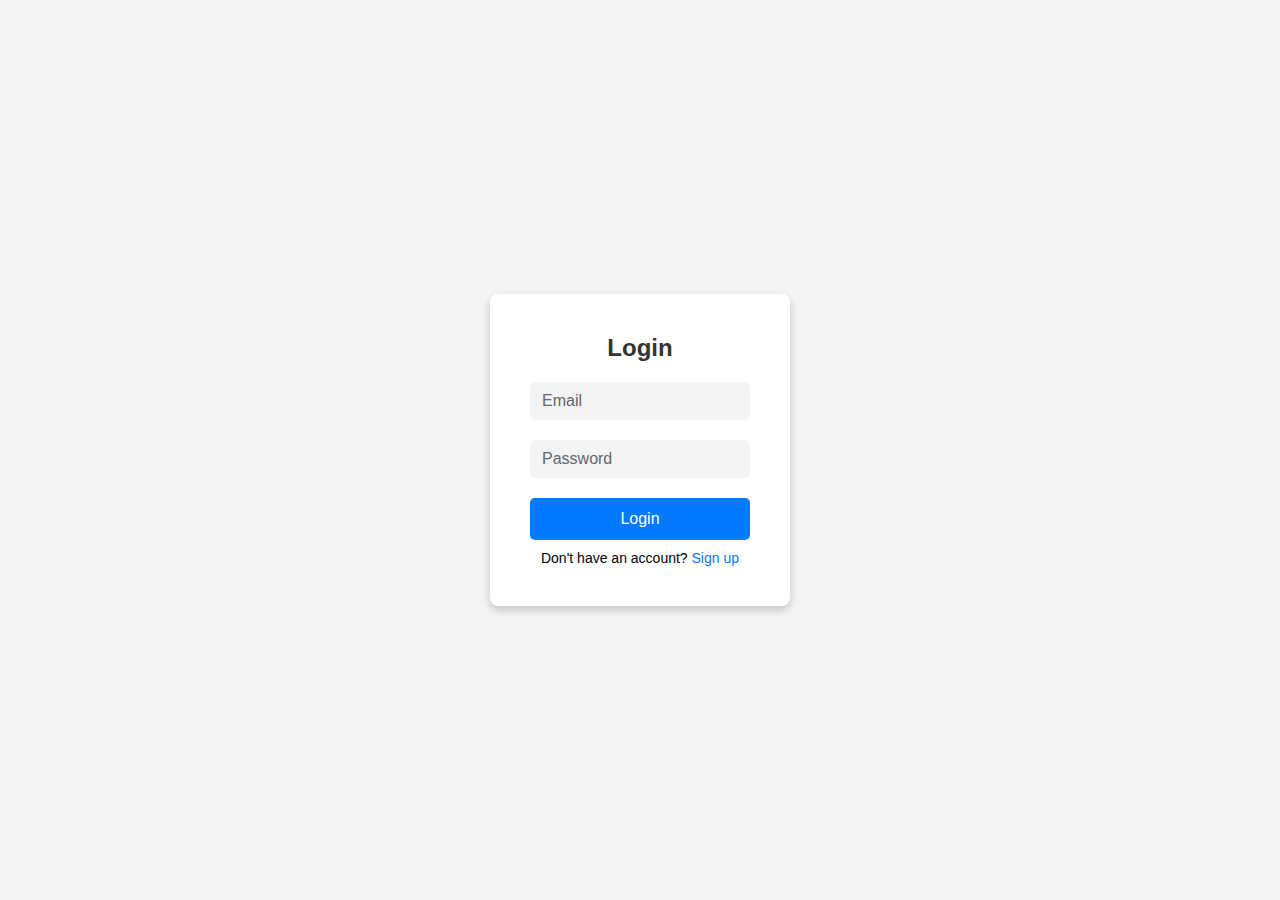
<file: public/index.html>
<!DOCTYPE html>
<html lang="en">
<head>
    <meta charset="UTF-8">
    <meta name="viewport" content="width=device-width, initial-scale=1.0">
    <title>Document</title>
    <link rel="stylesheet" href="login.css">
</head>
<body>
    
<!-- <div class="container-fluid">
    <div class="container">
        <form action="">


<input type="text" name="" id="email"><br>
<input type="password" name="" id="password"> <br>
<button id="login-btn"> login </button>
<button id="signup-btn">sign-up</button>

        </form>
    </div>
</div> -->




  <div class="form-container">
    <div class="form-box">
      <h2>Login</h2>
      <form>
        <div class="input-box">
          <input type="email" required>
          <label>Email</label>
        </div>
        <div class="input-box">
          <input type="password" required>
          <label>Password</label>
        </div>
        <button type="submit">Login</button>
        <p class="switch">Don't have an account? <a href="./sign-up.html">Sign up</a></p>
      </form>
    </div>



</body>
</html>
</file>
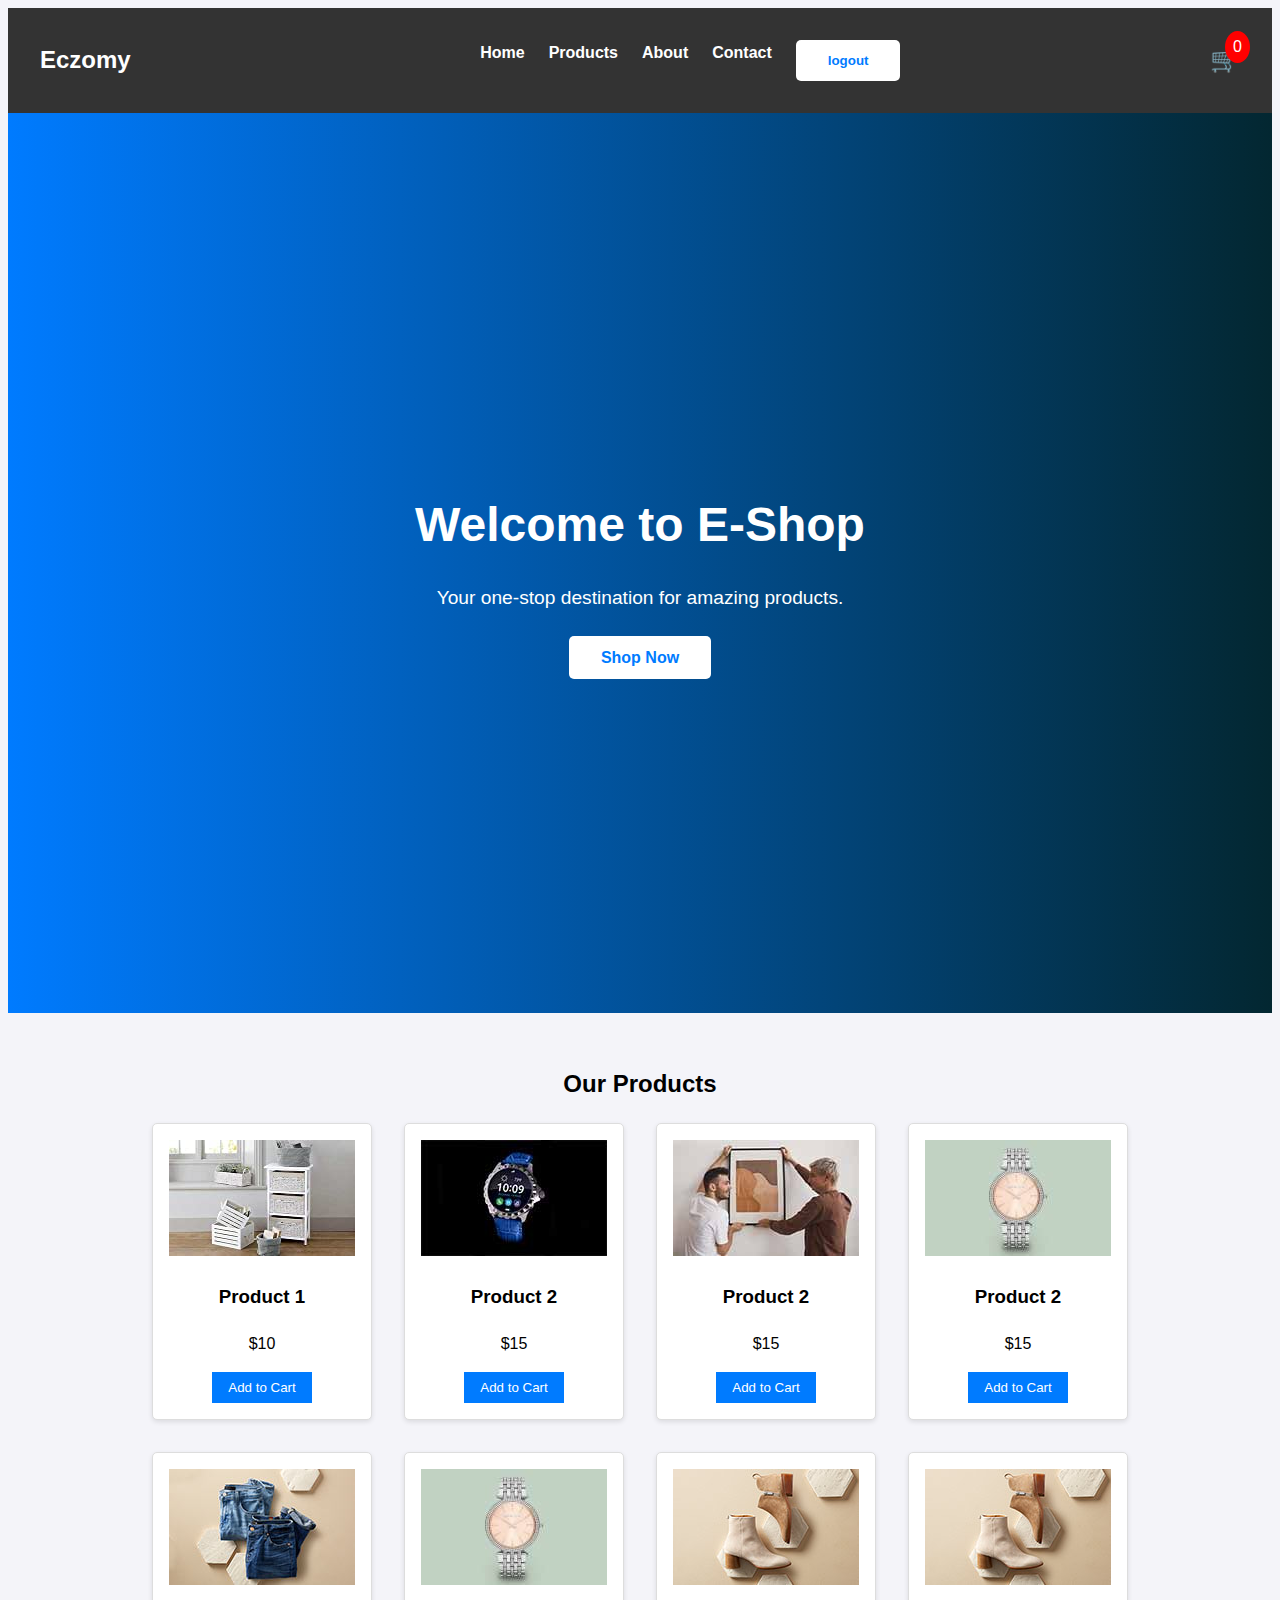
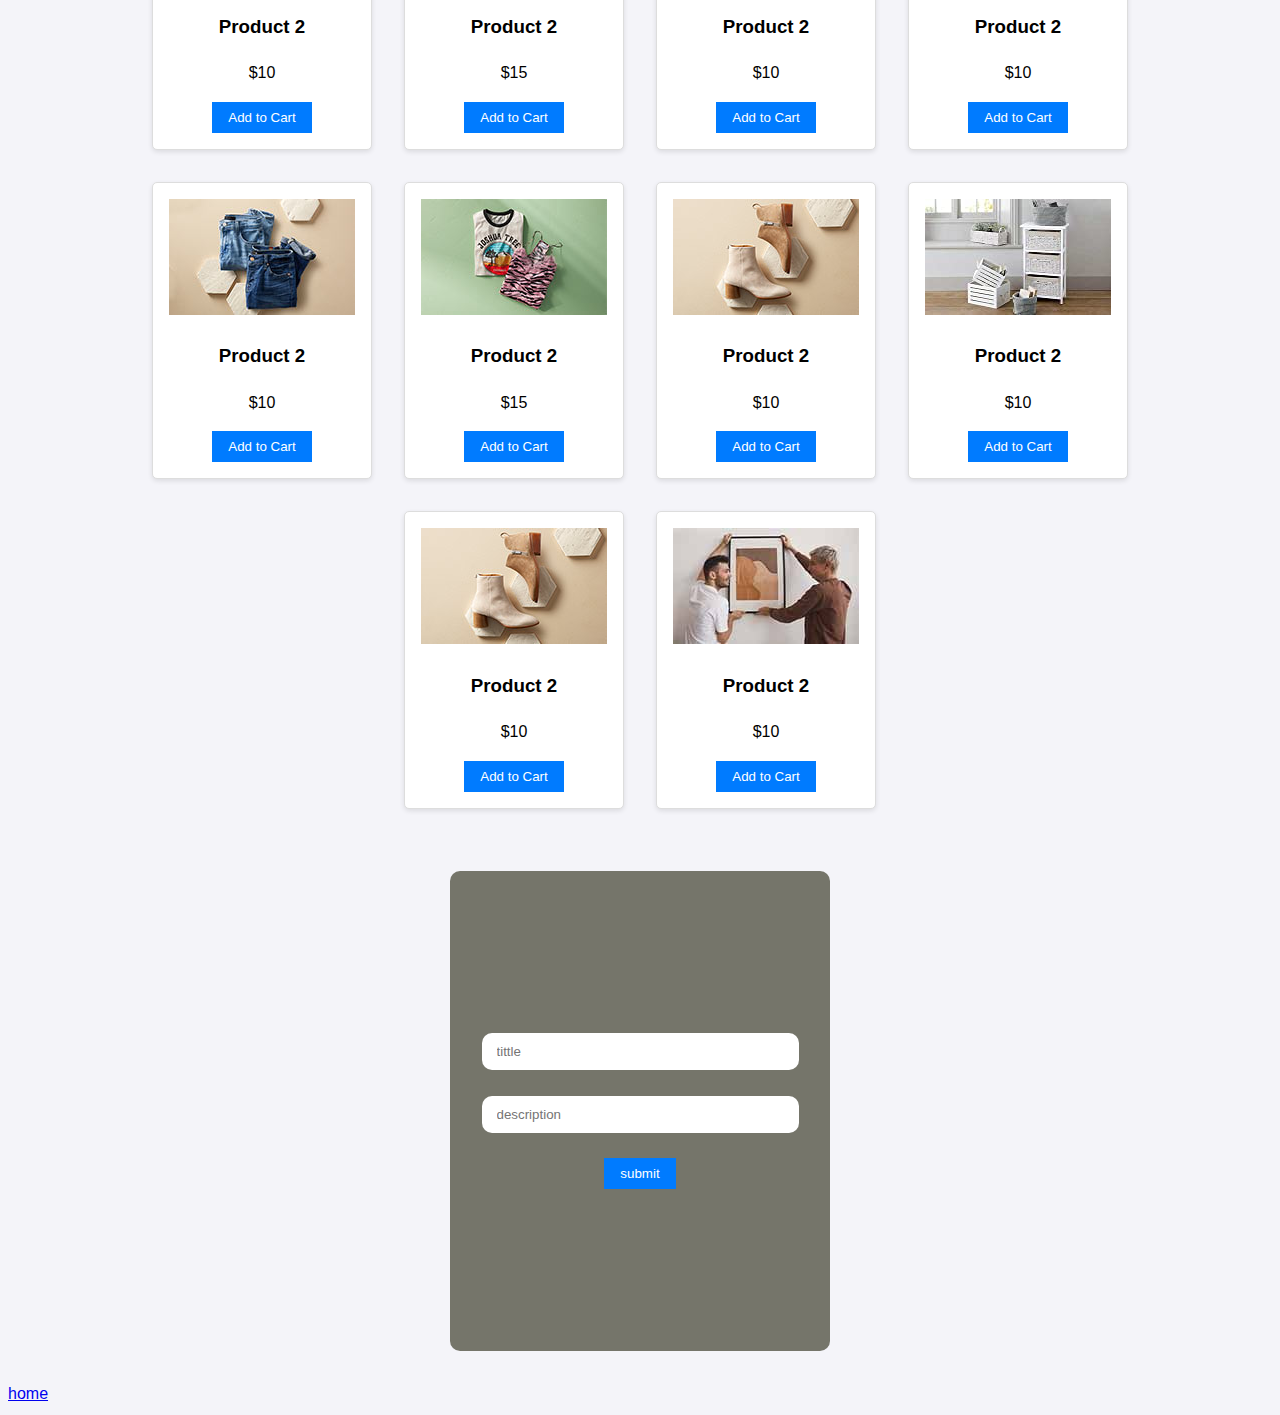
<file: main.html>
<!DOCTYPE html>
<html lang="en">

<head>
    <meta charset="UTF-8">
    <meta name="viewport" content="width=device-width, initial-scale=1.0">
    <title>Eczomy</title>
    <link rel="stylesheet" href="main.css">
</head>

<body>
    <!-- Navbar -->
    <nav class="navbar">
        <div class="logo">Eczomy</div>
        <div class="hamburger" id="hamburger">
            &#9776;
        </div>
        <ul class="nav-links" id="nav-links">
            <li><a href="#home">Home</a></li>
            <li><a href="#products">Products</a></li>
            <li><a href="#about">About</a></li>
            <li><a href="#contact">Contact</a></li>
            <button class="btn btn-outline-success" type="submit" id="logout-btn">logout</button>

        </ul>

        <div class="cart-icon" id="cart-icon">
            <span id="cart-count">0</span> 🛒

        </div>

    </nav>

    <!-- Landing Page Section -->
    <section id="home" class="landing">
        <div class="landing-content">
            <!-- <a href ="./index.html">login</a>
            <h1>Welcome, <span id="displayUserName"></span>!</h1>
             -->

            <h1>Welcome to E-Shop</h1>
            <p>Your one-stop destination for amazing products.</p>
            <a href="#products" class="btn">Shop Now</a>
        </div>
    </section>

    <!-- Products Section -->
    <section id="products" class="products-section">
        <h2>Our Products</h2>
        <div class="products">
            <div class="product">
                <img src="./images/home-storage.jpg" alt="Product 1">
                <h3>Product 1</h3>
                <p>$10</p>
                <button class="add-to-cart" data-id="1" data-name="Product 1" data-price="10">Add to Cart</button>
            </div>
            <div class="product">
                <img src="./images/boys-watch.jpg" alt="Product 2">
                <h3>Product 2</h3>
                <p>$15</p>
                <button class="add-to-cart" data-id="2" data-name="Product 2" data-price="15">Add to Cart</button>
            </div>
            <div class="product">
                <img src="./images/home-decor.jpg" alt="Product 2">
                <h3>Product 2</h3>
                <p>$15</p>
                <button class="add-to-cart" data-id="2" data-name="Product 2" data-price="15">Add to Cart</button>
            </div>
            <div class="product">
                <img src="./images/women-watch.jpg" alt="Product 2">
                <h3>Product 2</h3>
                <p>$15</p>
                <button class="add-to-cart" data-id="2" data-name="Product 2" data-price="15">Add to Cart</button>
            </div>
            <div class="product">
                <img src="./images/a-jeans.jpg" alt="Product 2">
                <h3>Product 2</h3>
                <p>$10</p>
                <button class="add-to-cart" data-id="2" data-name="Product 2" data-price="15">Add to Cart</button>
            </div>
            <div class="product">
                <img src="./images/women-watch.jpg" alt="Product 2">
                <h3>Product 2</h3>
                <p>$15</p>
                <button class="add-to-cart" data-id="2" data-name="Product 2" data-price="15">Add to Cart</button>
            </div>
            <div class="product">
                <img src="./images/a-shoes.jpg" alt="Product 2">
                <h3>Product 2</h3>
                <p>$10</p>
                <button class="add-to-cart" data-id="2" data-name="Product 2" data-price="15">Add to Cart</button>
            </div>
            <div class="product">
                <img src="./images/a-shoes.jpg " alt="Product 2">
                <h3>Product 2</h3>
                <p>$10</p>
                <button class="add-to-cart" data-id="2" data-name="Product 2" data-price="15">Add to Cart</button>
            </div>
            <div class="product">
                <img src="./images/a-jeans.jpg" alt="Product 2">
                <h3>Product 2</h3>
                <p>$10</p>
                <button class="add-to-cart" data-id="2" data-name="Product 2" data-price="15">Add to Cart</button>
            </div>
            <div class="product">
                <img src="./images/kid-shirt.jpg" alt="Product 2">
                <h3>Product 2</h3>
                <p>$15</p>
                <button class="add-to-cart" data-id="2" data-name="Product 2" data-price="15">Add to Cart</button>
            </div>
            <div class="product">
                <img src="./images/a-shoes.jpg " alt="Product 2">
                <h3>Product 2</h3>
                <p>$10</p>
                <button class="add-to-cart" data-id="2" data-name="Product 2" data-price="15">Add to Cart</button>
            </div>
            <div class="product">
                <img src="./images/home-storage.jpg" alt="Product 2">
                <h3>Product 2</h3>
                <p>$10</p>
                <button class="add-to-cart" data-id="2" data-name="Product 2" data-price="15">Add to Cart</button>
            </div>
            <div class="product">
                <img src="./images/a-shoes.jpg " alt="Product 2">
                <h3>Product 2</h3>
                <p>$10</p>
                <button class="add-to-cart" data-id="2" data-name="Product 2" data-price="15">Add to Cart</button>
            </div>
            <div class="product">
                <img src="./images/home-decor.jpg" alt="Product 2">
                <h3>Product 2</h3>
                <p>$10</p>
                <button class="add-to-cart" data-id="2" data-name="Product 2" data-price="15">Add to Cart</button>
            </div>

        </div>
    </section>

    <!-- Cart Panel -->
    <div class="cart-panel" id="cart-panel">
        <div class="cart-header">
            <h2>Your Cart</h2>
            <button id="close-cart">✖</button>
        </div>
        <div class="cart-items" id="cart-items"></div>
        <div class="cart-footer">
            <strong>Total: $<span id="cart-total">0</span></strong>
        </div>
    </div>

    <div class="container">
        <form id="form" style="margin: 30px;">
            <input type="text" name="" id="tittle" placeholder="tittle"><br>
            <input type="text" name="" id="description" placeholder="description"><br>
            <button type="submit">submit</button>
        </form>
    </div>

    <a href="./home.html">home</a>
    <script type="module" src="./home.js"></script>
    <script type="module" src="./script.js"></script>
    <!-- <script type="module" src="./config.js"></script> -->

    <!-- <script type="module" src="./login.js"></script> -->



</body>

</html>
</file>
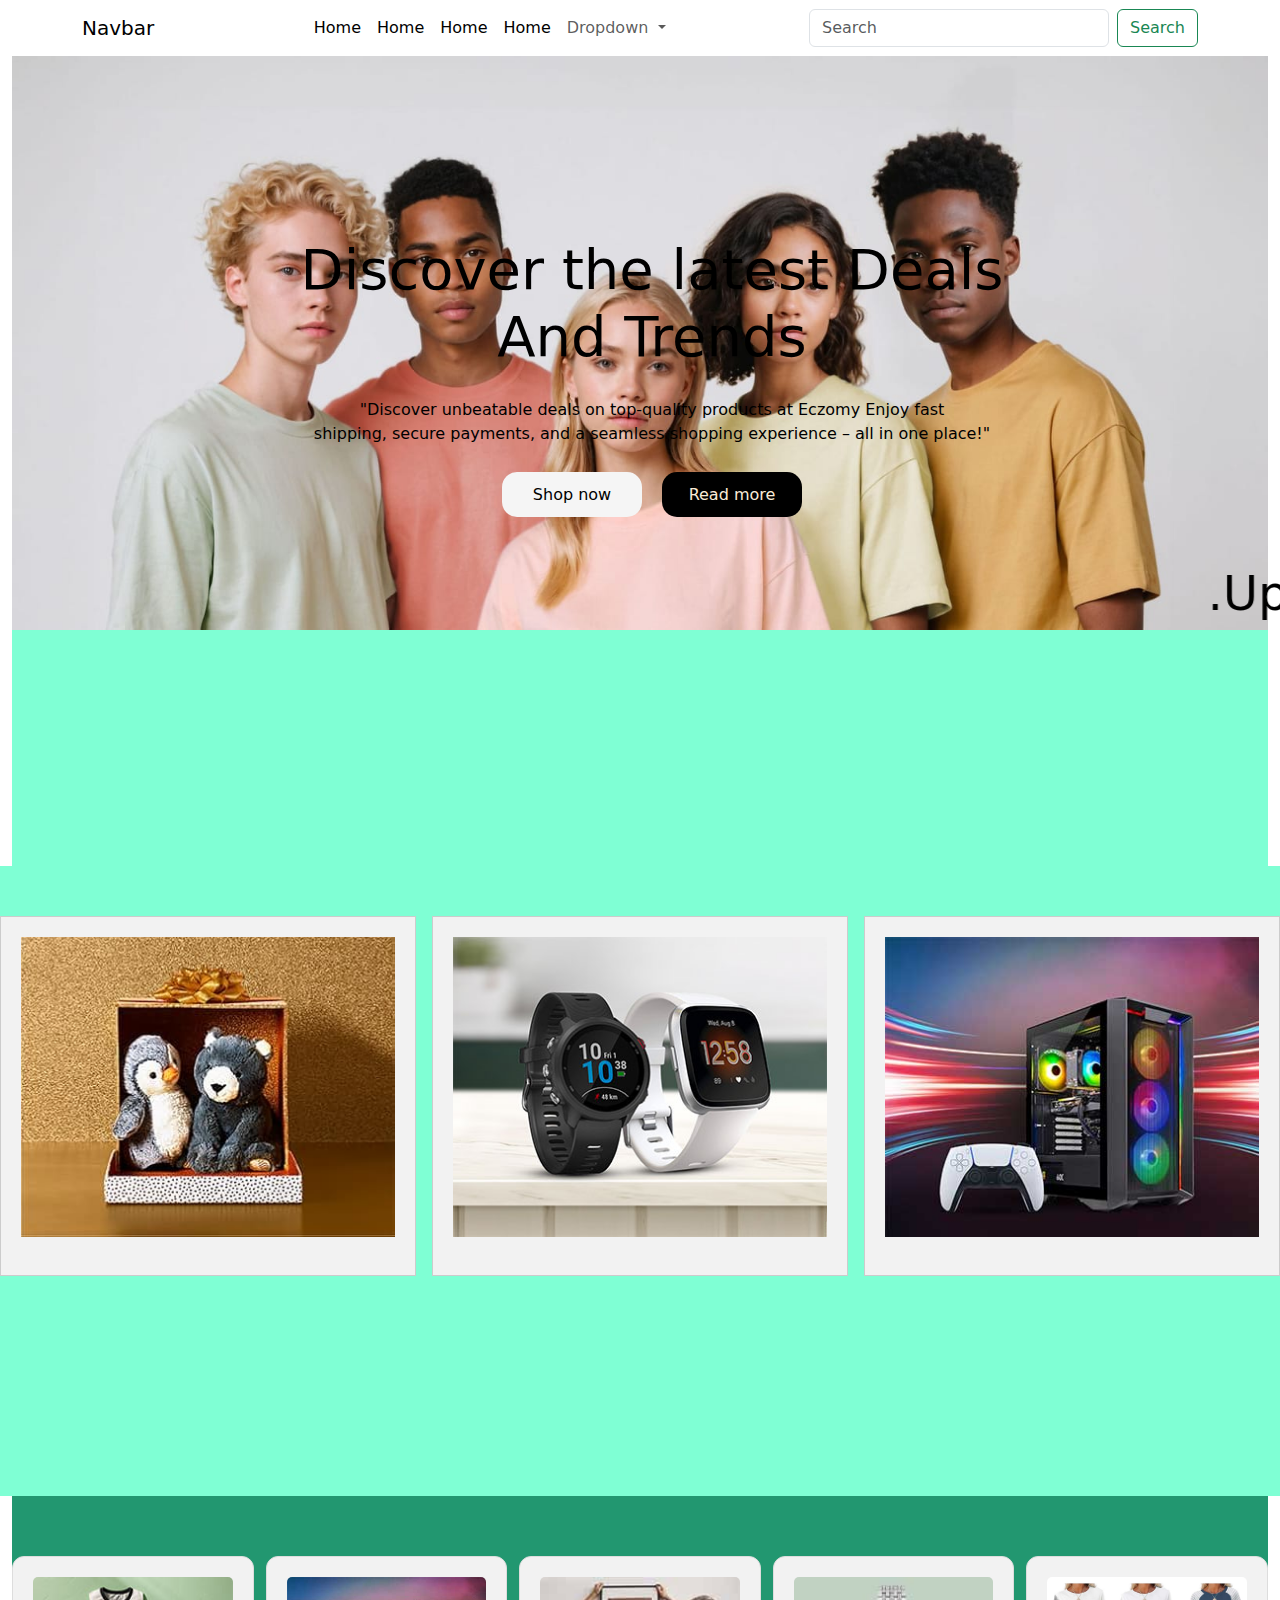
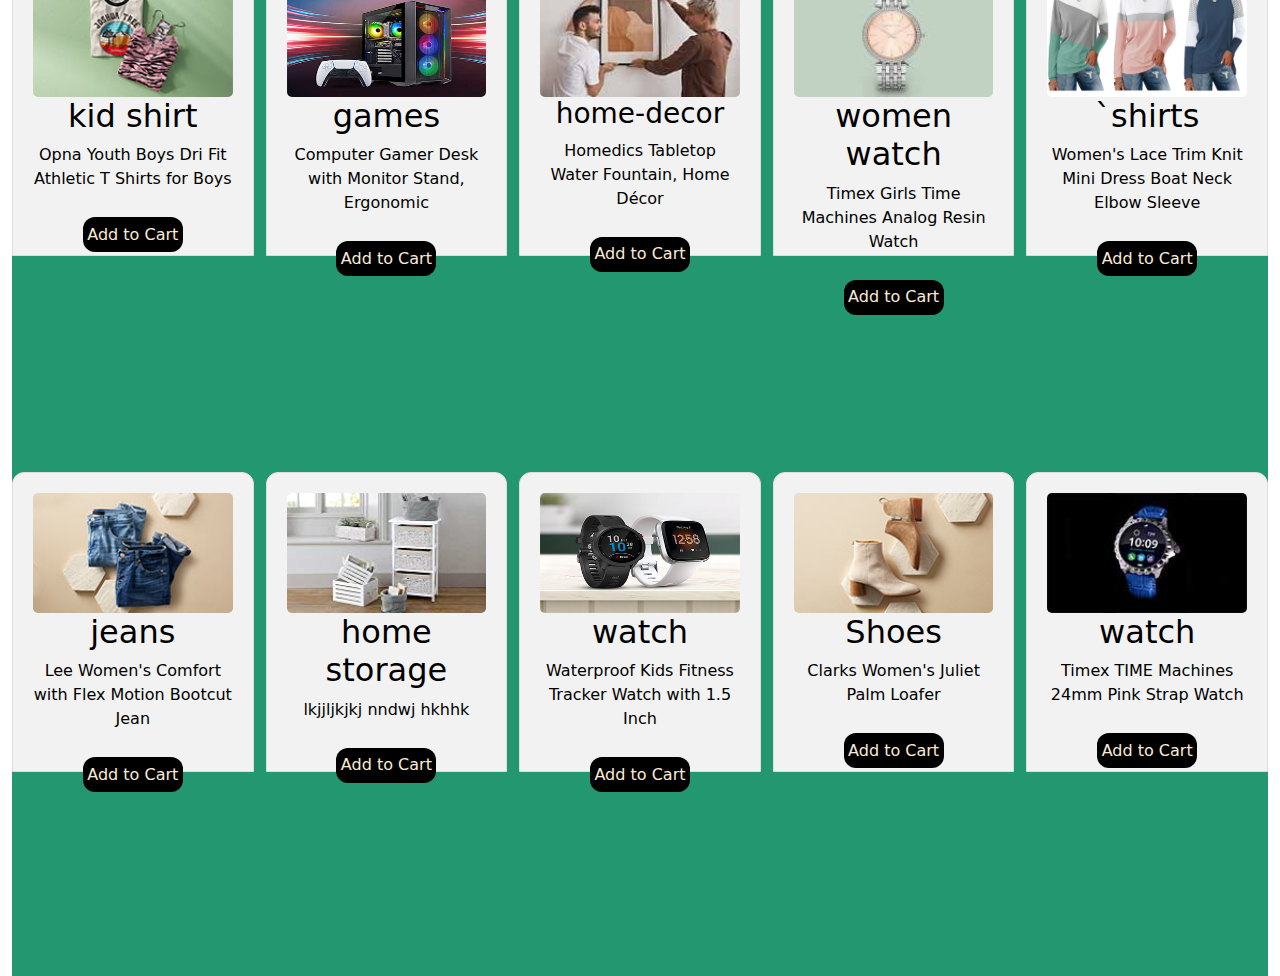
<file: public/home.html>
<!DOCTYPE html>
<html lang="en">

<head>
  <meta charset="UTF-8">
  <meta name="viewport" content="width=device-width, initial-scale=1.0">
  <title>Document</title>
  <link rel="stylesheet" href="./bootstrap-5.3.3-dist/css/bootstrap.min.css">
  <link rel="stylesheet" href="style.css">
  <!-- <link rel="stylesheet" href="./login.css"> -->
</head>

<body>
  <!-- //NAVBAR START
 -->
  <div class="container-fluid">
    <div class="container">

      <nav class="navbar navbar-expand-lg bg-body-dark">
        <!-- <div class="container-fluid"> -->
        <a class="navbar-brand" href="#">Navbar</a>
        <button class="navbar-toggler" type="button" data-bs-toggle="collapse" data-bs-target="#navbarSupportedContent"
          aria-controls="navbarSupportedContent" aria-expanded="false" aria-label="Toggle navigation">
          <span class="navbar-toggler-icon"></span>
        </button>
        <div class="collapse navbar-collapse" id="navbarSupportedContent">
          <ul class="navbar-nav me-auto ms-auto mb-2 mb-lg-0">
            <li class="nav-item ">
              <a class="nav-link active" aria-current="page" href="#">Home</a>
            </li>
            <li class="nav-item ">
              <a class="nav-link active" aria-current="page" href="#">Home</a>
            </li>
            <li class="nav-item ">
              <a class="nav-link active" aria-current="page" href="#">Home</a>
            </li>
            <li class="nav-item ">
              <a class="nav-link active" aria-current="page" href="#">Home</a>
            </li>

            <li class="nav-item dropdown">
              <a class="nav-link dropdown-toggle" href="#" role="button" data-bs-toggle="dropdown"
                aria-expanded="false">
                Dropdown
              </a>
              <ul class="dropdown-menu">
                <li><a class="dropdown-item" href="#">Action</a></li>
                <li><a class="dropdown-item" href="#">Another action</a></li>
                <li>
                  <hr class="dropdown-divider">hhjkjl
                </li>
                <li><a class="dropdown-item" href="#">Something else here</a></li>
              </ul>
            </li>
          </ul>
          <form class="d-flex" role="search">
            <input class="form-control me-2" type="search" placeholder="Search" aria-label="Search">
            <button class="btn btn-outline-success" type="submit">Search</button>
          </form>
        </div>
    </div>
    </nav>


  </div>


  <!-- //NAVBAR END -->


  <!-- LANDING PAGE TEXT CONTENT START -->
  <div class="container-fluid">

    <div class="container-first">
      <div class="caption">
        <h1>Discover the latest Deals <br> And Trends</h1>
        <p>"Discover unbeatable deals on top-quality products at Eczomy Enjoy fast <br>
          shipping, secure payments, and a seamless shopping experience – all in one place!"</p>
        <button id="shop-now" style="background-color: whitesmoke; color: black;">Shop now</button><button
          id="read-more">Read more </button>
        <marquee scrollamount="10"> .Up to 70% off .Shop Sale. .Up to 70% off .Shop Sale..Up to 70% off .Shop Sale.
        </marquee>
      </div>
    </div>

  </div>

  <!-- LANDING PAGE TEXT CONTENT END -->

  <!-- /*<<<<<<<<<<<<<<<<<<<<<<<<<<<<<<, second  section  k cards ki html start */ -->

  <div class="container-sec">
    <div class="card-sec"><img src="./images/toys.jpg" alt=""></div>
    <div class="card-sec"><img src="./images/watch.jpg" alt=""></div>
    <div class="card-sec"><img src="./images/game.jpg" alt=""></div>
    <!-- <div class="card-sec"><img src="./images/4th.jpg" alt=""></div> -->
  </div>


  <!-- /*<<<<<<<<<<<<<<<<<<<<<<<<<<<<<<, second  section  k cards ki html end */ -->


  <!-- <h2 id="best">Best Sellers in Clothing, Shoes & Jewelry</h2> -->

  <div class="container-fluid">
    <div class="shopping-container">
      <div class="shopping-card">
        <div class="main">
          <div class="image"><img src="./images/kid-shirt.jpg" alt=""></div>
          <div class="tittle">
            <h2>kid shirt</h2>
            <p>Opna Youth Boys Dri Fit Athletic T Shirts for Boys</p><button id="add-to-cart-btn">Add to Cart</button>
          </div>
        </div>
      </div>



      <div class="shopping-card">
        <div class="main">
          <div class="image"><img src="./images/game.jpg" alt=""></div>
          <div class="tittle">
            <h2>games</h2>
            <p>
              Computer Gamer Desk with Monitor Stand, Ergonomic </p><button id="add-to-cart-btn">Add to Cart</button>
          </div>
        </div>
      </div>
      <div class="shopping-card">
        <div class="main">
          <div class="image"><img src="./images/home-decor.jpg" alt=""></div>
          <div class="tittle">
            <h3>home-decor</h3>
            <p>Homedics Tabletop Water Fountain, Home Décor </p><button id="add-to-cart-btn">Add to Cart</button>
          </div>
        </div>
      </div>
      <div class="shopping-card">
        <div class="main">
          <div class="image"><img src="./images/women-watch.jpg" alt=""></div>
          <div class="tittle">
            <h2> women watch</h2>
            <p>Timex Girls Time Machines Analog Resin Watch</p><button id="add-to-cart-btn">Add to Cart</button>
          </div>
        </div>
      </div>
      <div class="shopping-card">
        <div class="main">
          <div class="image"><img src="./images/shirt.jpg" alt=""></div>
          <div class="tittle">
            <h2>`shirts</h2>
            <p> Women's Lace Trim Knit Mini Dress Boat Neck Elbow Sleeve </p><button id="add-to-cart-btn">Add to
              Cart</button>
          </div>
        </div>
      </div>
      <div class="shopping-card">
        <div class="main">
          <div class="image"><img src="./images/a-jeans.jpg" alt=""></div>
          <div class="tittle">
            <h2>jeans</h2>
            <p>Lee Women's Comfort with Flex Motion Bootcut Jean</p><button id="add-to-cart-btn">Add to
              Cart</button>
          </div>
        </div>
      </div>
      <div class="shopping-card">
        <div class="main">
          <div class="image"><img src="./images/home-storage.jpg" alt=""></div>
          <div class="tittle">
            <h2>home storage</h2>
            <p>lkjjljkjkj nndwj hkhhk</p><button id="add-to-cart-btn">Add to Cart</button>
          </div>
        </div>
      </div>
      <div class="shopping-card">
        <div class="main">
          <div class="image"><img src="./images/watch.jpg" alt=""></div>
          <div class="tittle">
            <h2>watch</h2>
            <p>Waterproof Kids Fitness Tracker Watch with 1.5 Inch</p><button id="add-to-cart-btn">Add to Cart</button>
          </div>
        </div>
      </div>
      <div class="shopping-card">
        <div class="main">
          <div class="image"><img src="./images/a-shoes.jpg" alt=""></div>
          <div class="tittle">
            <h2>Shoes</h2>
            <p>Clarks Women's Juliet Palm Loafer</p><button id="add-to-cart-btn">Add to Cart</button>
          </div>
        </div>
      </div>

      <div class="shopping-card">
        <div class="main">
          <div class="image"><img src="./images/boys-watch.jpg" alt=""></div>
          <div class="tittle">
            <h2>watch</h2>
            <p>Timex TIME Machines 24mm Pink Strap Watch</p><button id="add-to-cart-btn">Add to Cart</button>
          </div>
        </div>
      </div>

    </div>
  </div>
  <script src="./bootstrap-5.3.3-dist/js/bootstrap.min.js"></script>



  <!-- <script type="module" src="./firebase.js"></script>
  <script type="module" src="./script.js"></script>
<script src="./register.js"></script> -->
</body>

</html>
</file>
<file: public/login.css>
/* * {
    box-sizing: border-box;
    margin: 0;
    padding: 0;
    font-family: Arial, sans-serif;
}

.container {
    background-color: black;
    height: 100vh;
    width: 100%;
    display: flex;
    justify-content: center;
    align-items: center;

}

form {
    height: 70vh;
    width: 50%;
    text-align: center;
    padding-top: 50px;
    background-color: #ffffff;
    padding: 40px;
    border-radius: 8px;
    box-shadow: 0 4px 8px rgba(0, 0, 0, 0.2);

}

input {
    background-color: rgb(83, 65, 42);
    height: 40px;
    width: 50%;
    text-align: center;
    border-radius: 5px;
    border: none;
    margin: 20px;

}

 */




* {
    box-sizing: border-box;
    margin: 0;
    padding: 0;
    font-family: Arial, sans-serif;
  }
  
  body {
    display: flex;
    align-items: center;
    justify-content: center;
    min-height: 100vh;
    background-color: #f3f4f6;
  }
  
  .form-container {
    display: flex;
    gap: 30px;
    padding: 20px;
  }
  
  .form-box {
    background-color: #ffffff;
    padding: 40px;
    border-radius: 8px;
    box-shadow: 0 4px 8px rgba(0, 0, 0, 0.2);
    width: 300px;
  }
  
  h2 {
    margin-bottom: 20px;
    font-size: 24px;
    color: #333;
    text-align: center;
  }
  
  .input-box {
    position: relative;
    margin-bottom: 20px;
  }
  
  .input-box input {
    width: 100%;
    padding: 10px;
    font-size: 16px;
    background: #f3f4f6;
    border: none;
    border-radius: 5px;
    outline: none;
  }
  
  .input-box label {
    position: absolute;
    top: 10px;
    left: 12px;
    color: #666;
    pointer-events: none;
    transition: 0.3s;
  }
  
  .input-box input:focus + label,
  .input-box input:valid + label {
    top: -10px;
    left: 8px;
    font-size: 12px;
    color: #333;
  }
  
  button {
    width: 100%;
    padding: 12px;
    font-size: 16px;
    color: #ffffff;
    background-color: #007bff;
    border: none;
    border-radius: 5px;
    cursor: pointer;
    transition: 0.3s;
  }
  
  button:hover {
    background-color: #0056b3;
  }
  
  .switch {
    text-align: center;
    margin-top: 10px;
    font-size: 14px;
  }
  
  .switch a {
    color: #007bff;
    text-decoration: none;
  }
  
  .switch a:hover {
    text-decoration: underline;
  }
</file>
<file: public/style.css>
* {
    margin: 0px;
    padding: 0px;
    box-sizing: border-box;
color: black;
}
body{
        /* background-color: rgb(5, 5, 26); */

}
.container-first {
    height: 90vh;
    width: 100%;
    background-color: aquamarine;
    /* background-image: url(./images/2.avif); */

    background-image: url(./images/group-pic.jpg);
    background-repeat: no-repeat;
    background-size:100% auto;

/* background-size:100% auto; */
    /* overflow: hidden; */
    /* display: flex;
    justify-content: center;
    align-items: center; */
}

body::-webkit-scrollbar {

    display: none;

}

.form-control {
    width: 300px !important;
}



.caption {
    width: 100%;
    text-align: center;
    height: 60vh;
    position: absolute;
    /* background-color: rgb(231, 170, 170); */
    padding-top: 180px;

}

.caption h1 {
    font-size: 3.5rem;
}

marquee {
    font-size: 3rem;
    padding-top: 30px;
}

.caption p {
    padding-top: 20px;

}


#shop-now,
#read-more {
    background-color: black;
    height: 45px;
    width: 140px;
    color: antiquewhite;
    border-radius: 15px;
    margin: 10px;
    border: none;
    transition: 1.2s;
}

#read-more:hover {
    background-color: white;
    color: black;
}
.image{
    /* background-color: rgb(134, 81, 15); */
    height: 120px;
}
.image img{
    height: 100%;
    border-radius: 5px;

    width: 100%;
}
#add-to-cart-btn{
    background-color: black;
    height: 35px;
    width: 100px;
    color: antiquewhite;
    border-radius: 12px;
    margin: 10px;
    border: none;
    transition: 1.2s;

}

/* extra small mobhile  */

/* ////////////////////

media queries ;;;;
''''''''
';;;;;;;;;;;;;;;;;;;;;;
;;;;;;;;;;;;;;;;;;;;;; */

@media only screen and (max-width : 321px) {
    .caption {
        width: 100%;
        height: 60vh;
        padding-top: 10px;
        /* background-color: rgb(117, 27, 27); */


    }
    .caption h1 {
        font-size: 1rem;
    }
    
    marquee {
        font-size: 1rem;
        padding-top: 30px;
    }
    
    .caption p {
        padding-top: 5px;
        font-size: 10px;
        padding: 0px 30px 0px 30px;

    
    }
    #shop-now,
    #read-more {
        height: 25px;
        width: 90px;
        margin: 10px;
    }
    .container-first {
        height: 90vh;
        width: 100%;
        background-color: rgb(223, 250, 124);
        background-image: url(./images/group-pic.jpg);
        background-repeat: no-repeat;
        background-size: cover;
        /* overflow: hidden; */
        display: flex;
        justify-content: center;
        align-items: center;
    }
    
}
/* small mobhile  */

@media only screen and (min-width : 321px)  and  (max-width : 479px){
    .caption {
        width: 100%;
        height: 40vh;
        padding-top: 35px !important;
        /* background-color: rgb(117, 27, 27); */


    }
    .caption h1 {
        font-size: 1.3rem;
    }
    
    marquee {
        font-size: 1rem;
        padding-top: 30px;
    }
    
    .caption p {
        padding-top: 5px;
        font-size: 10px;
        padding: 0px 50px 0px 50px;

    
    }
    .shopping-container {
        display: grid;
         background-color: rgb(255, 0, 255);
         margin-top: 95vh;
         height: 240vh !important;
      }
      /* .shopping-card {
        padding: 20px;
        background-color: #f2f2f2;
        border: 1px solid #ddd;
        text-align: center;
        height: 30px;
        width: 50px;
    
      } */ */
     */
/* #best{
    margin-top: 400vh !important;
}     */
    #shop-now,
    #read-more {
        height: 25px;
        width: 90px;
        margin: 10px;
    }
    .container-first {
        height: 50vh;
        width: 100%;
        background-color: aquamarine;
        display: flex;
        justify-content: center;
        align-items: center;
    }
    
}

/* cards css starrt  */
.shopping-container {
    display: grid;
    gap: 12px;
     padding-top: 60px;
     background-color: rgb(34, 151, 112);
     /* margin-right: 50px; */
     /* justify-content: space-around; */
     height: 120vh;

  }
  .shopping-card {
    padding: 20px;
    background-color: #f2f2f2;
    border: 1px solid #ddd;
    text-align: center;
    height: 300px;
    /* width: 250px; */
    border-top-left-radius: 12px;
    border-top-right-radius: 12px;

  }
  
  /* Small screens */
  @media (max-width: 600px) {
    .shopping-container {
      grid-template-columns: repeat(2, 1fr);
    }
  }
  
  /* Medium screens */
  @media (min-width: 601px) and (max-width: 1024px) {
    .shopping-container {
      grid-template-columns: repeat(3, 1fr);
    }
  }
  
  /* Large screens */
  @media (min-width: 1025px) {
    .shopping-container {
      grid-template-columns: repeat(5, 1fr);
    }
  }
  
  /*   third cards css END  */


  /*<<<<<<<<<<<<<<<<<<<<<<<<<<<<<<, second  section  k cards ki css STRAT */




  .container-sec {
    display: grid;
    gap: 1rem;
    padding-top: 50px;
    background-color: aquamarine;
    height: 70vh;
  }
  
  .card-sec{
    background-color: #f2f2f2;
    border: 1px solid #ccc;
    padding: 20px;
    text-align: center;
    font-size: 1.2rem;
    height: 360px;

  }
  .card-sec img{
width: 100%;
/* object-fit: fill; */
/* object-fit: cover; */
  }
  
  /* Default view: Small screens (show only 1 card per row) */
  @media (max-width: 576px) {
    .container-sec {
        grid-template-columns: 1fr;
    }
  }
  
  /* Medium screens (show 3 cards per row) */
  @media (min-width: 577px) and (max-width: 992px) {
    .container-sec {
        grid-template-columns: repeat(3, 1fr);
    }
  }
  
  /* Large screens (show 4 cards per row) */
  @media (min-width: 993px) {
    .container-sec {
        grid-template-columns: repeat(3, 1fr);
    }
  }
  
    /*<<<<<<<<<<<<<<<<<<<<<<<<<<<<<<, second  section  k cards ki css END  */
</file>
<file: main.css>
Reset CSS * {
    margin: 0;
    padding: 0;
    box-sizing: border-box;
}

body {
    font-family: Arial, sans-serif;
    line-height: 1.6;
    background: #f4f4f9;
    overflow-x: hidden;
}

/* Navbar */
.navbar {
    display: flex;
    justify-content: space-between;
    align-items: center;
    padding: 1rem 2rem;
    background: #f3e3e3;
    color: #fff;
    position: sticky;
    top: 0;
    z-index: 1000;
}

.navbar .logo {
    font-size: 1.5rem;
    font-weight: bold;
}

.nav-links {
    list-style: none;
    display: flex;
    gap: 1.5rem;
}

.nav-links li {
    display: inline;
}

.nav-links a {
    text-decoration: none;
    color: #fff;
    font-weight: bold;
    transition: color 0.3s;
}

.nav-links a:hover {
    color: #007bff;
}

.cart-icon {
    position: relative;
    font-size: 1.5rem;
    cursor: pointer;
}

#cart-count {
    background: red;
    color: white;
    font-size: 1rem;
    padding: 0.2rem 0.5rem;
    border-radius: 50%;
    position: absolute;
    top: -10px;
    right: -10px;
}

/* Landing Page */
.landing {
    height: 100vh;
    display: flex;
    align-items: center;
    justify-content: center;
    background: linear-gradient(to right, #007bff, #032731);
    color: #fff;
    text-align: center;
}

.landing-content h1 {
    font-size: 3rem;
    margin-bottom: 1rem;
}

.landing-content p {
    font-size: 1.2rem;
    margin-bottom: 2rem;
}

.btn {
    background: #fff;
    color: #007bff;
    padding: 0.8rem 2rem;
    text-decoration: none;
    font-weight: bold;
    border-radius: 5px;
    transition: background 0.3s, color 0.3s;
}

.container {
    display: flex;
    justify-content: center;
    align-items: center;
}

#form input {
    width: 300px;
    height: 35px;
    border-radius: 10px;
    outline: none;
    padding-left: 15px;
    border: none;
}

#form {
    width: 300px;
    height: 400px;
    text-align: center;
    background-color: rgb(117, 117, 106);
    margin: auto;
    display: flex;
    flex-direction: column;
    align-items: center;
    padding: 40px;
    border-radius: 10px;
    justify-content: center;
}

.btn:hover {
    background: #007bff;
    color: #fff;
}

/* Products Section */
.products-section {
    padding: 2rem;
    text-align: center;
}

.products {
    display: flex;
    gap: 2rem;
    justify-content: center;
    flex-wrap: wrap;
}

.product {
    background: #fff;
    border: 1px solid #ddd;
    border-radius: 5px;
    padding: 1rem;
    text-align: center;
    box-shadow: 0 2px 5px rgba(0, 0, 0, 0.1);
    transition: transform 0.3s ease;
}

.product:hover {
    transform: translateY(-5px);
}

button {
    background: #007bff;
    color: #fff;
    border: none;
    padding: 0.5rem 1rem;
    cursor: pointer;
    transition: background 0.3s ease;
}

button:hover {
    background: #0056b3;
}

/* Cart Panel */
.cart-panel {
    position: fixed;
    top: 0;
    right: -400px;
    width: 300px;
    height: 100%;
    background: white;
    box-shadow: -2px 0 5px rgba(0, 0, 0, 0.2);
    transition: right 0.3s ease;
    z-index: 1000;
    display: flex;
    flex-direction: column;
}

.cart-panel.open {
    right: 0;
}

.cart-header,
.cart-footer {
    padding: 1rem;
    background: #333;
    color: white;
    display: flex;
    justify-content: space-between;
    align-items: center;
}

.cart-items {
    flex: 1;
    overflow-y: auto;
    padding: 1rem;
}

.cart-item {
    display: flex;
    justify-content: space-between;
    align-items: center;
    margin-bottom: 1rem;
}

.quantity-controls {
    display: flex;
    align-items: center;
    gap: 0.5rem;
}

.quantity-controls button {
    background: #007bff;
    color: white;
    border: none;
    padding: 0.3rem 0.5rem;
    cursor: pointer;
    font-size: 1rem;
    border-radius: 3px;
}

.quantity-controls span {
    min-width: 20px;
    text-align: center;
}


body {
    font-family: Arial, sans-serif;
    line-height: 1.6;
}

/* Navbar */
.navbar {
    display: flex;
    justify-content: space-between;
    align-items: center;
    padding: 1rem 2rem;
    background: #333;
    color: white;
    position: sticky;
    top: 0;
    z-index: 1000;
}

.navbar .logo {
    font-size: 1.5rem;
    font-weight: bold;
}

.nav-links {
    display: flex;
    list-style: none;
    gap: 1.5rem;
    transition: transform 0.3s ease-in-out;
}

.nav-links li {
    display: inline;
}

.nav-links a {
    text-decoration: none;
    color: white;
    font-weight: bold;
    transition: color 0.3s;
}

.nav-links a:hover {
    color: #007bff;
}

/* Hamburger Icon */
.hamburger {
    display: none;
    font-size: 2rem;
    cursor: pointer;
}

/* Responsive Navbar */
@media (max-width: 768px) {
    .hamburger {
        display: block;
    }

    .nav-links {
        flex-direction: column;
        position: absolute;
        top: 60px;
        right: -100%;
        background: #333;
        width: 100%;
        height: 100vh;
        padding: 2rem;
        transform: translateX(-100%);
    }

    .nav-links.open {
        transform: translateX(0);
    }
}
</file>
